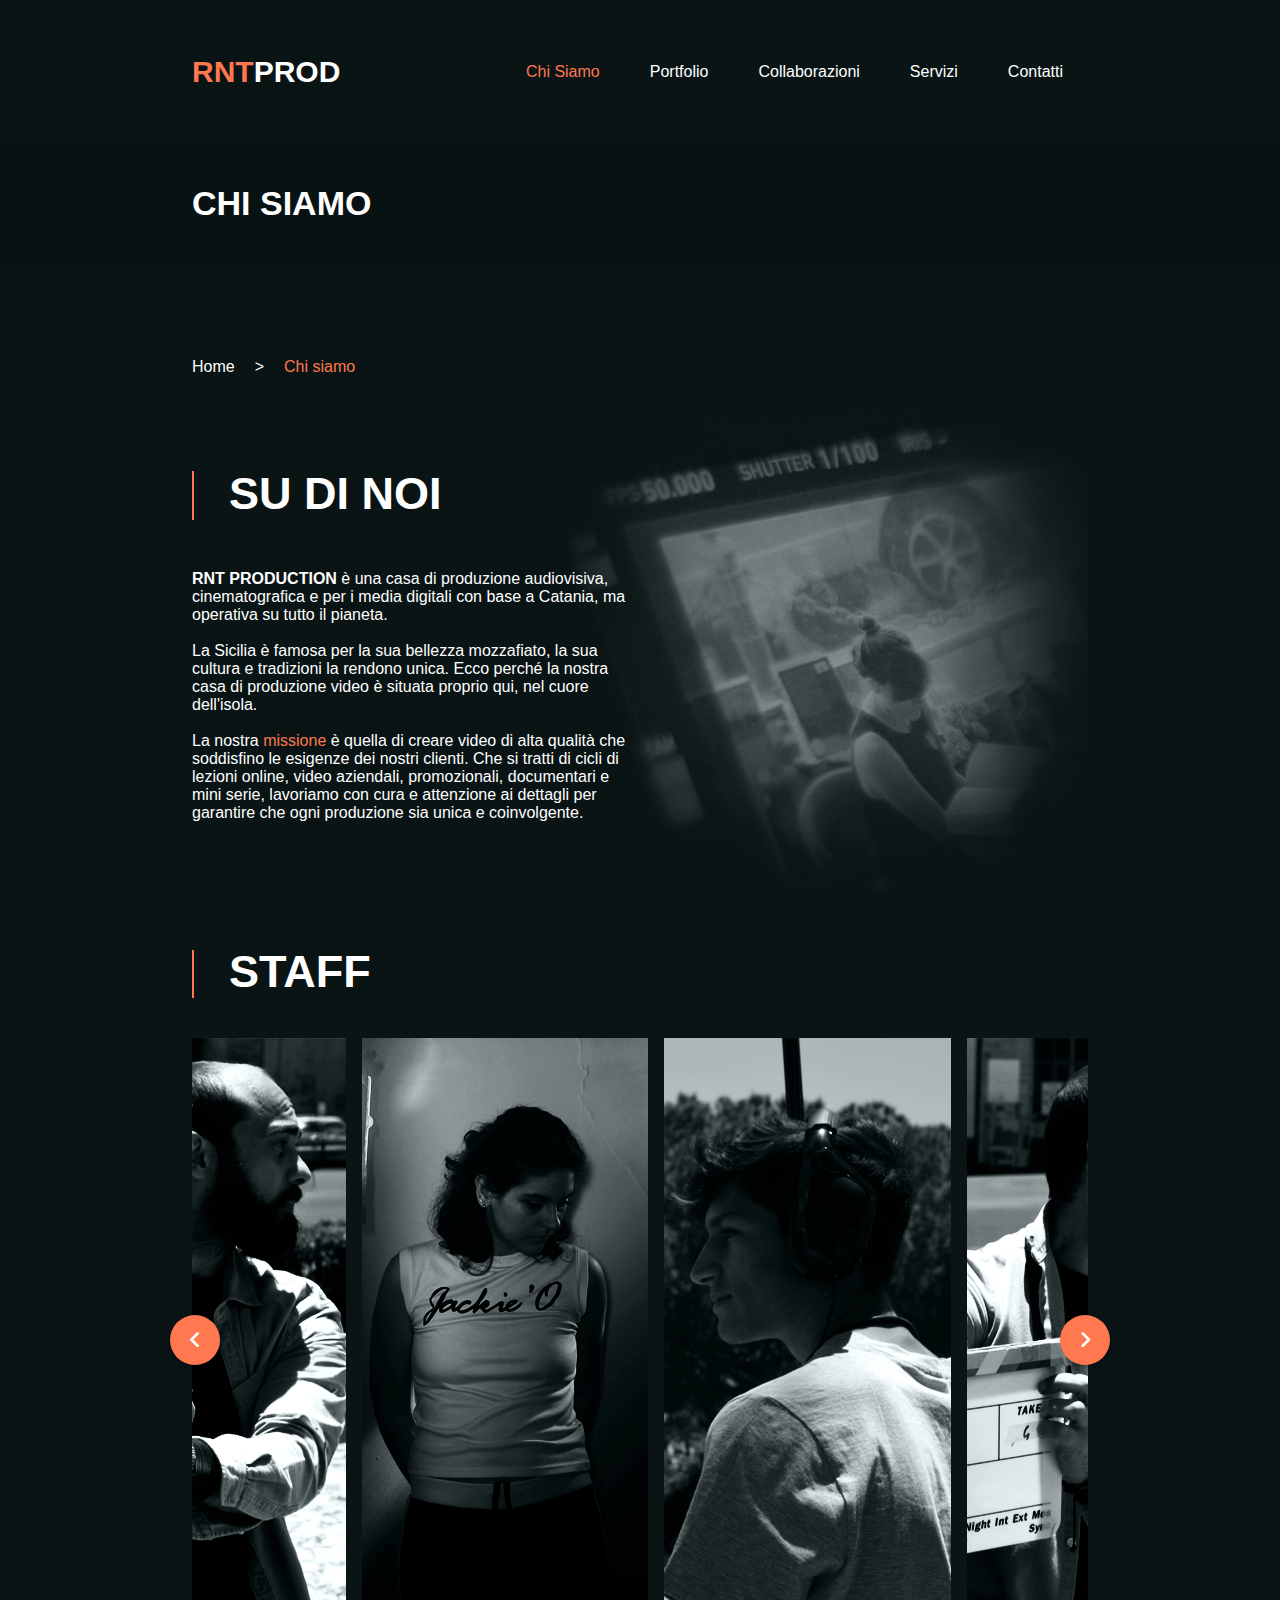
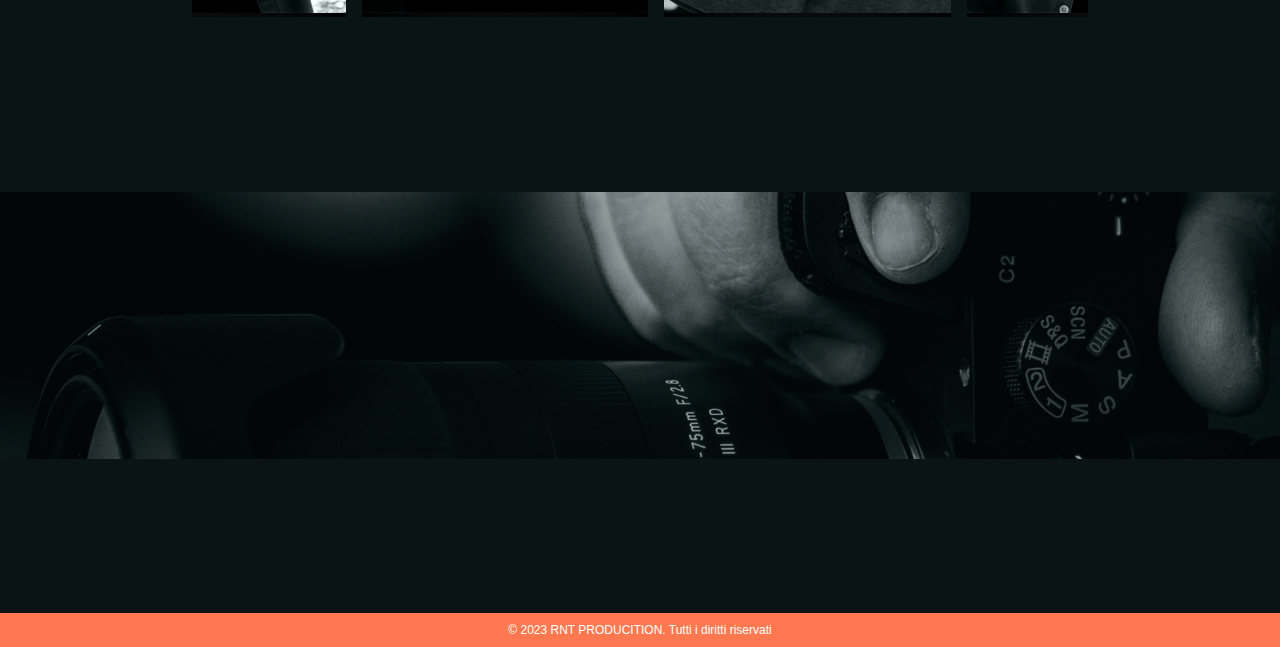
<file: chisiamo.html>
<!DOCTYPE html>
<html>
<head>
    <meta charset="UTF-8">
    <meta http-equiv="X-UA-Compatible" content="IE=edge">
    <meta name="viewport" content="width=device-width, initial-scale=1.0">
    <title>RNT PRODUCTION</title>
    <link rel="stylesheet" href="https://cdnjs.cloudflare.com/ajax/libs/font-awesome/5.15.3/css/all.min.css"/>
    <link rel="stylesheet" href="css/style.css">
    <link rel="stylesheet" href="https://cdnjs.cloudflare.com/ajax/libs/font-awesome/6.3.0/css/all.min.css">
    <script src="script/carosello.js" defer></script>
    <script src="script/hamburgher.js" defer></script>
    <script src="https://code.jquery.com/jquery-3.4.1.js"></script>
</head>
<body>
    <!--HEADER-->
    <header>
        <nav>
            <ul>
               <li class="logo"><a href="index.html"><b>RNT</b>PROD</li></a>
               <li class="items"><a1 href="chisiamo.html">Chi Siamo</a1></li>
               <li class="items"><a href="portfolio.html">Portfolio</a></li>
               <li class="items"><a href="collaborazioni.html">Collaborazioni</a></li>
               <li class="items"><a href="servizi.html">Servizi</a></li>
               <li class="items"><a href="contatti.html">Contatti</a></li>
               <li class="btn"><a href="#"><i class="fas fa-bars"></i></a></li>
            </ul>
         </nav>
    </header>
    <!--HEADER-->

    <!--HERO-->
    <section class="hero">
        <h1>CHI SIAMO</h1>
    </section>
    <!--HERO-->

    <!--BRICIOLA-->
    <section class="briciola">
        <nav>
            <ul>
                <li><a href="index.html">Home</a></li>
                <li><a1>></a1></li>
                <li>Chi siamo</li>
            </ul>
        </nav>
    </section>
    <!--BRICIOLA-->

    <!--INTRO-->
    <section class="homeintro">
        <div class="fotobody">
            <img src="assets/body/chisiamo/body.png">
        </div> 
        <div class="rntprod">
            <div class="titoli">
                <div class="line"></div>
                <span class="word">SU DI NOI</span>
            </div>
            <p> <b>RNT PRODUCTION</b> è una casa di produzione audiovisiva, cinematografica e per i media digitali con base a Catania, ma operativa su tutto il pianeta.<br><br>
                La Sicilia è famosa per la sua bellezza mozzafiato, la sua cultura e tradizioni la rendono unica. Ecco perché la nostra casa di produzione video è situata proprio qui, nel cuore dell'isola.<br><br>      
                La nostra <p1>missione</p1> è quella di creare video di alta qualità che soddisfino le esigenze dei nostri clienti. Che si tratti di cicli di lezioni online, video aziendali, promozionali, documentari e mini serie, lavoriamo con cura e attenzione ai dettagli per garantire che ogni produzione sia unica e coinvolgente.
            </p>
        </div>      
    </section>
    <!--INTRO-->

    <!--STAFF HOME-->
    <section class="staff">
        <div class="titoli">
            <div class="line"></div>
            <span class="word">STAFF</span>
        </div>
        <div class="card-container">
            <div class="wrapper">
                <i id="left" class="fa-solid fa-angle-left"></i>
                <ul class="carousel">
                <li class="card">
                    <a><img src="assets/body/chisiamo/gio.png" alt="Giorgio Raito"></a>
                    <div class="description">
                        <h3>GIORGIO RAITO</h3>
                        <h2>DIRECTOR</h2>
                        <p><br>Ogni dettaglio è importante: dalle scelte degli attori alla composizione dell'inquadratura, tutto contribuisce a creare un universo unico e coinvolgente.</p>
                    </div>
                </li>
                <li class="card">
                    <a><img src="assets/body/chisiamo/letizia.png" alt="Letizia Napoli"></a>
                    <div class="description">
                        <h3>LETIZIA NAPOLI</h3>
                        <h2>DOP</h2>
                        <p><br>Ogni inquadratura è un'opportunità per trasmettere emozioni, per far sentire lo spettatore parte integrante della narrazione.</p>
                    </div>
                </li>
                <li class="card">
                    <a><img src="assets/body/chisiamo/ivan.png" alt="Ivan Tramacere"></a>
                    <div class="description">
                        <h3>IVAN TRAMACERE</h3>
                        <h2>EDITOR</h2>
                        <p><br>Sono un alchimista dell'immagine, manipolo il tempo e lo spazio per creare un flusso narrativo coinvolgente che colpisce lo spettatore nel profondo.</p>
                    </div>
                </li>
                </ul>
                <i id="right" class="fa-solid fa-angle-right"></i>
            </div>     
        </div>    
    </section>
    <!--STAFF HOME-->

    <!--IMG FOOTER-->
    <section class="prefooter">
        <img src="assets/footer/chisiamofooter.png">
    </section>
    <!--IMG FOOTER-->

</body>
<footer>
    <p class="bot">© 2023 RNT PRODUCITION. Tutti i diritti riservati</p>
</footer>
</html>
</file>
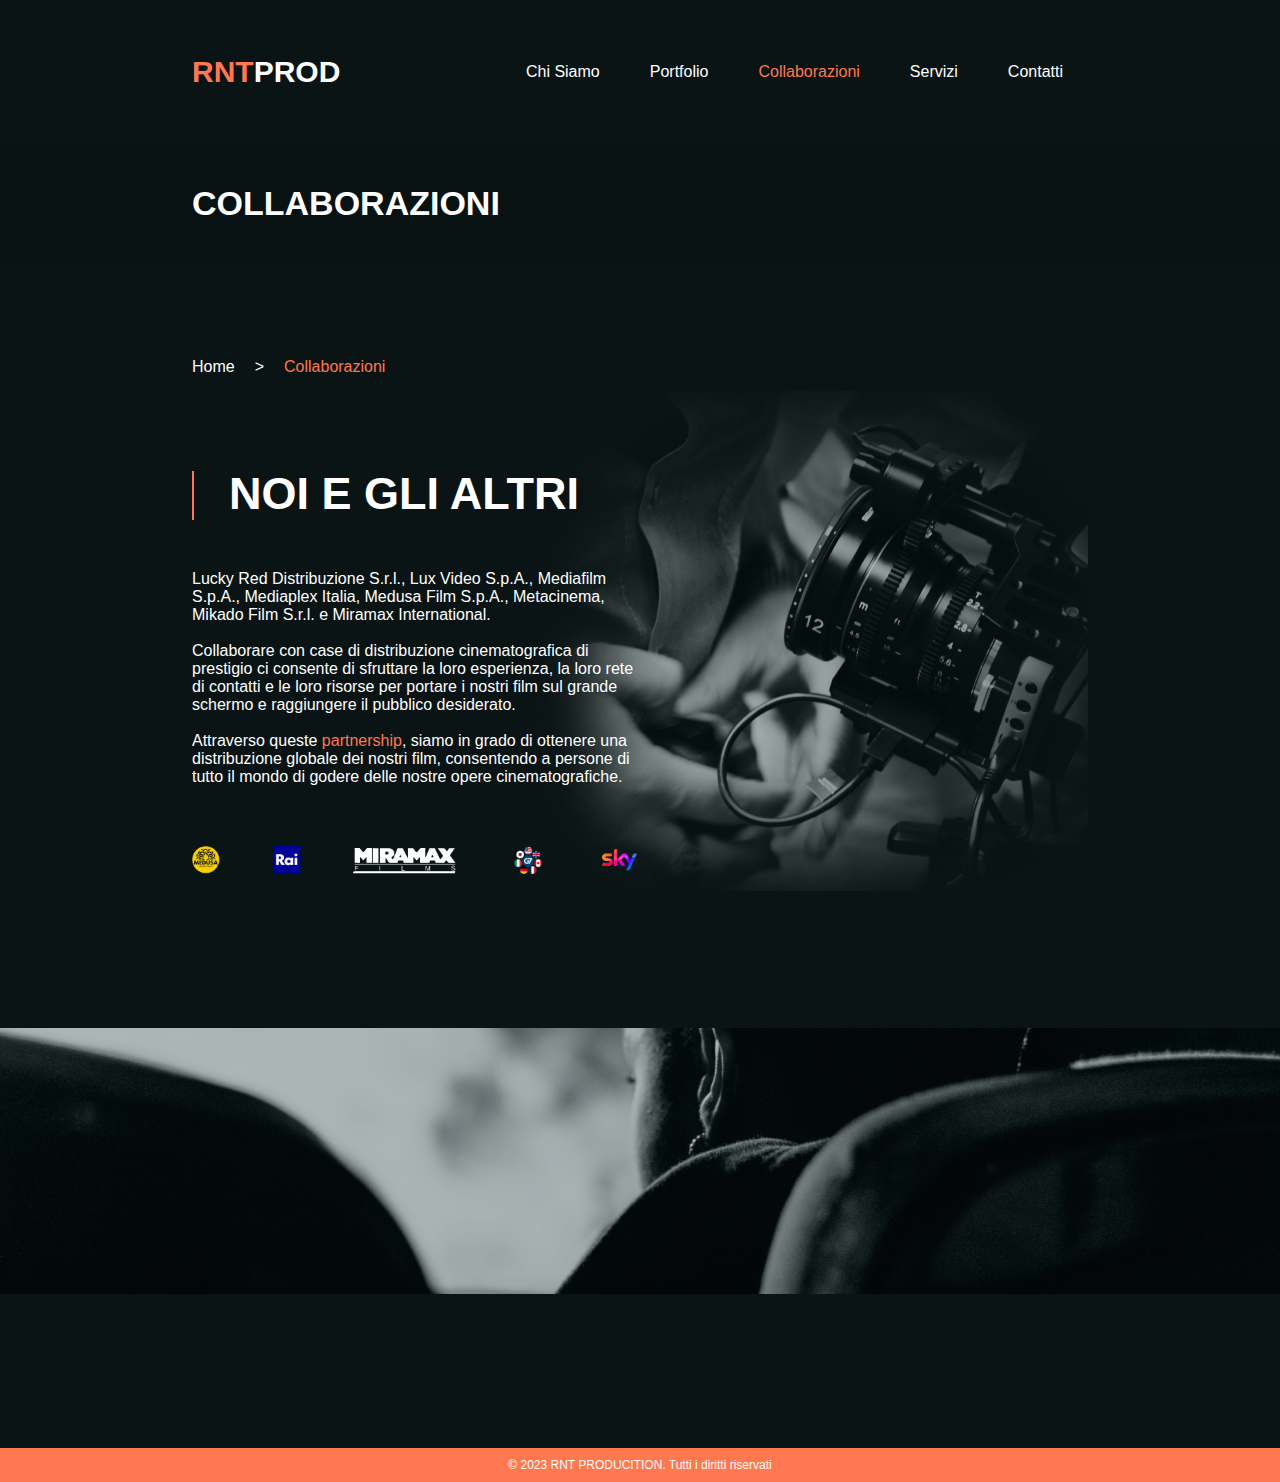
<file: collaborazioni.html>
<!DOCTYPE html>
<html>
<head>
    <meta charset="UTF-8">
    <meta http-equiv="X-UA-Compatible" content="IE=edge">
    <meta name="viewport" content="width=device-width, initial-scale=1.0">
    <title>RNT PRODUCTION</title>
    <link rel="stylesheet" href="https://cdnjs.cloudflare.com/ajax/libs/font-awesome/5.15.3/css/all.min.css"/>
    <link rel="stylesheet" href="css/style.css">
    <link rel="stylesheet" href="https://cdnjs.cloudflare.com/ajax/libs/font-awesome/6.3.0/css/all.min.css">
    <script src="script/carosello.js" defer></script>
    <script src="script/hamburgher.js" defer></script>
    <script src="https://code.jquery.com/jquery-3.4.1.js"></script>
</head>
<body>
    <!--HEADER-->
    <header>
        <nav>
            <ul>
               <li class="logo"><a href="index.html"><b>RNT</b>PROD</li></a>
               <li class="items"><a href="chisiamo.html">Chi Siamo</a></li>
               <li class="items"><a href="portfolio.html">Portfolio</a></li>
               <li class="items"><a1 href="collaborazioni.html">Collaborazioni</a1></li>
               <li class="items"><a href="servizi.html">Servizi</a></li>
               <li class="items"><a href="contatti.html">Contatti</a></li>
               <li class="btn"><a href="#"><i class="fas fa-bars"></i></a></li>
            </ul>
         </nav>
    </header>
    <!--HEADER-->

    <!--HERO-->
    <section class="hero">
        <h1>COLLABORAZIONI</h1>
    </section>
    <!--HERO-->

    <!--BRICIOLA-->
    <section class="briciola">
        <nav>
            <ul>
                <li><a href="index.html">Home</a></li>
                <li><a1>></a1></li>
                <li>Collaborazioni</li>
            </ul>
        </nav>
    </section>
    <!--BRICIOLA-->

    <!--INTRO-->
    <section class="homeintro">
        <div class="fotobody">
            <img src="assets/body/collaborazioni/body.png">
        </div> 
        <div class="rntprod">
            <div class="titoli">
                <div class="line"></div>
                <span class="word">NOI E GLI ALTRI</span>
            </div>
            <p> Lucky Red Distribuzione S.r.l., Lux Video S.p.A., Mediafilm S.p.A., Mediaplex Italia, Medusa Film S.p.A., Metacinema, Mikado Film S.r.l. e Miramax International.<br><br>
                Collaborare con case di distribuzione cinematografica di prestigio ci consente di sfruttare la loro esperienza, la loro rete di contatti e le loro risorse per portare i nostri film sul grande schermo e raggiungere il pubblico desiderato.<br><br>                             
                Attraverso queste <p1>partnership</p1>, siamo in grado di ottenere una distribuzione globale dei nostri film, consentendo a persone di tutto il mondo di godere delle nostre opere cinematografiche.               
            </p>
            <div class="aziende"><img src="assets/body/collaborazioni/aziende.png"></div>
        </div>      
    </section>
    <!--INTRO-->

    <!--IMG FOOTER-->
    <section class="prefooter">
        <img src="assets/footer/collabfooter.png">
    </section>
    <!--IMG FOOTER-->

</body>
<footer>
    <p class="bot">© 2023 RNT PRODUCITION. Tutti i diritti riservati</p>
</footer>
</html>
</file>
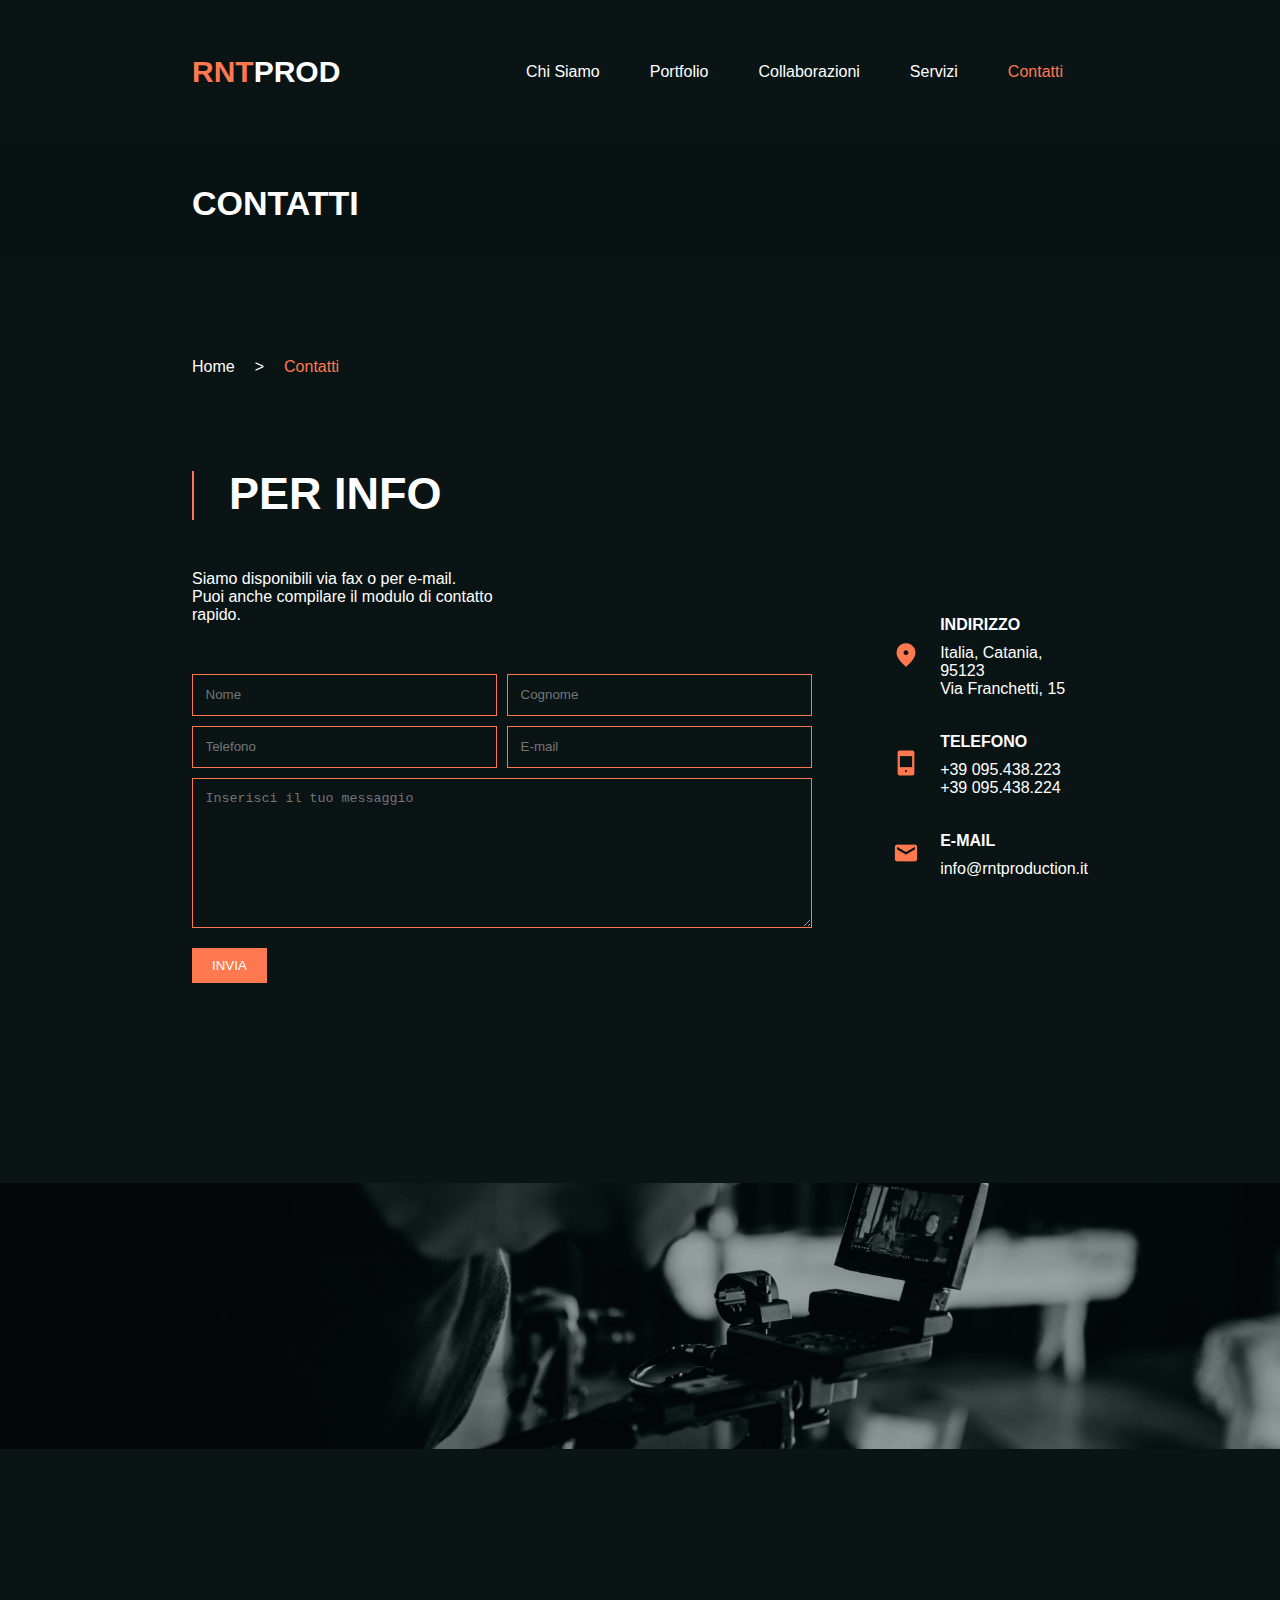
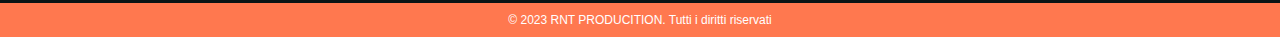
<file: contatti.html>
<!DOCTYPE html>
<html>
<head>
    <meta charset="UTF-8">
    <meta http-equiv="X-UA-Compatible" content="IE=edge">
    <meta name="viewport" content="width=device-width, initial-scale=1.0">
    <title>RNT PRODUCTION</title>
    <link rel="stylesheet" href="https://cdnjs.cloudflare.com/ajax/libs/font-awesome/5.15.3/css/all.min.css"/>
    <link rel="stylesheet" href="css/style.css">
    <link rel="stylesheet" href="https://cdnjs.cloudflare.com/ajax/libs/font-awesome/6.3.0/css/all.min.css">
    <script src="script/carosello.js" defer></script>
    <script src="script/hamburgher.js" defer></script>
    <script src="https://code.jquery.com/jquery-3.4.1.js"></script>
</head>
<body>
    <!--HEADER-->
    <header>
        <nav>
            <ul>
               <li class="logo"><a href="index.html"><b>RNT</b>PROD</li></a>
               <li class="items"><a href="chisiamo.html">Chi Siamo</a></li>
               <li class="items"><a href="portfolio.html">Portfolio</a></li>
               <li class="items"><a href="collaborazioni.html">Collaborazioni</a></li>
               <li class="items"><a href="servizi.html">Servizi</a></li>
               <li class="items"><a1 href="contatti.html">Contatti</a1></li>
               <li class="btn"><a href="#"><i class="fas fa-bars"></i></a></li>
            </ul>
         </nav>
    </header>
    <!--HEADER-->

    <!--HERO-->
    <section class="hero">
        <h1>CONTATTI</h1>
    </section>
    <!--HERO-->

    <!--BRICIOLA-->
    <section class="briciola">
        <nav>
            <ul>
                <li><a href="index.html">Home</a></li>
                <li><a1>></a1></li>
                <li>Contatti</li>
            </ul>
        </nav>
    </section>
    <!--BRICIOLA-->

    <!--INTRO-->
    <section class="homeintro">
        <div class="rntprod">
            <div class="titoli">
                <div class="line"></div>
                <span class="word">PER INFO</span>
            </div>
            <p> Siamo disponibili via fax o per e-mail.<br>
                Puoi anche compilare il modulo di contatto rapido.               
            </p>
            <div class="info">
                <form action="#" method="POST" action="contatti.html">
                    <div class="form-row">
                        <input type="text" id="campo1" name="campo1" placeholder="Nome" required>            
                        <input type="text" id="campo2" name="campo2" placeholder="Cognome" required>
                    </div>            
                    <div class="form-row">
                        <input type="text" id="campo3" name="campo3" placeholder="Telefono">            
                        <input type="email" id="campo4" name="campo4" placeholder="E-mail" required>                   
                    </div>
                    <div class="form-row">
                        <textarea id="messaggio" name="messaggio" rows="4" placeholder="Inserisci il tuo messaggio"></textarea>
                    </div>   
                    <!-- Altri campi del form, se necessario -->
                    <input type="submit" value="INVIA" form="_self">
                </form>
            </div>
        </div>   
        <section class="contatti">
            <div class="grigliacontatti">
                <div class="container">
                    <div class="icon">    
                        <img src="assets/body/icon/location.png">  
                    </div>   
                    <div class="content">   
                        <h2>INDIRIZZO</h2>   
                        <p> Italia, Catania, 95123<br>
                            Via Franchetti, 15
                        </p>    
                    </div>
                </div> 
                <div class="container">   
                    <div class="icon"> 
                        <img src="assets/body/icon/iphone.png">  
                    </div>
                    <div class="content">  
                        <h2>TELEFONO</h2>  
                        <p> +39 095.438.223<br>
                            +39 095.438.224
                        </p>
                    </div>
                </div>
                <div class="container">   
                    <div class="icon"> 
                        <img src="assets/body/icon/mail.png">
                    </div>
                    <div class="content">  
                        <h2>E-MAIL</h2>  
                        <p>info@rntproduction.it</p>
                    </div>
                </div>
            </div>
        </section>   
    </section>
    <!--INTRO-->

    <!--IMG FOOTER-->
    <section class="prefooter">
        <img src="assets/footer/contattifooter.png">
    </section>
    <!--IMG FOOTER-->

</body>
<footer>
    <p class="bot">© 2023 RNT PRODUCITION. Tutti i diritti riservati</p>
</footer>
</html>
</file>
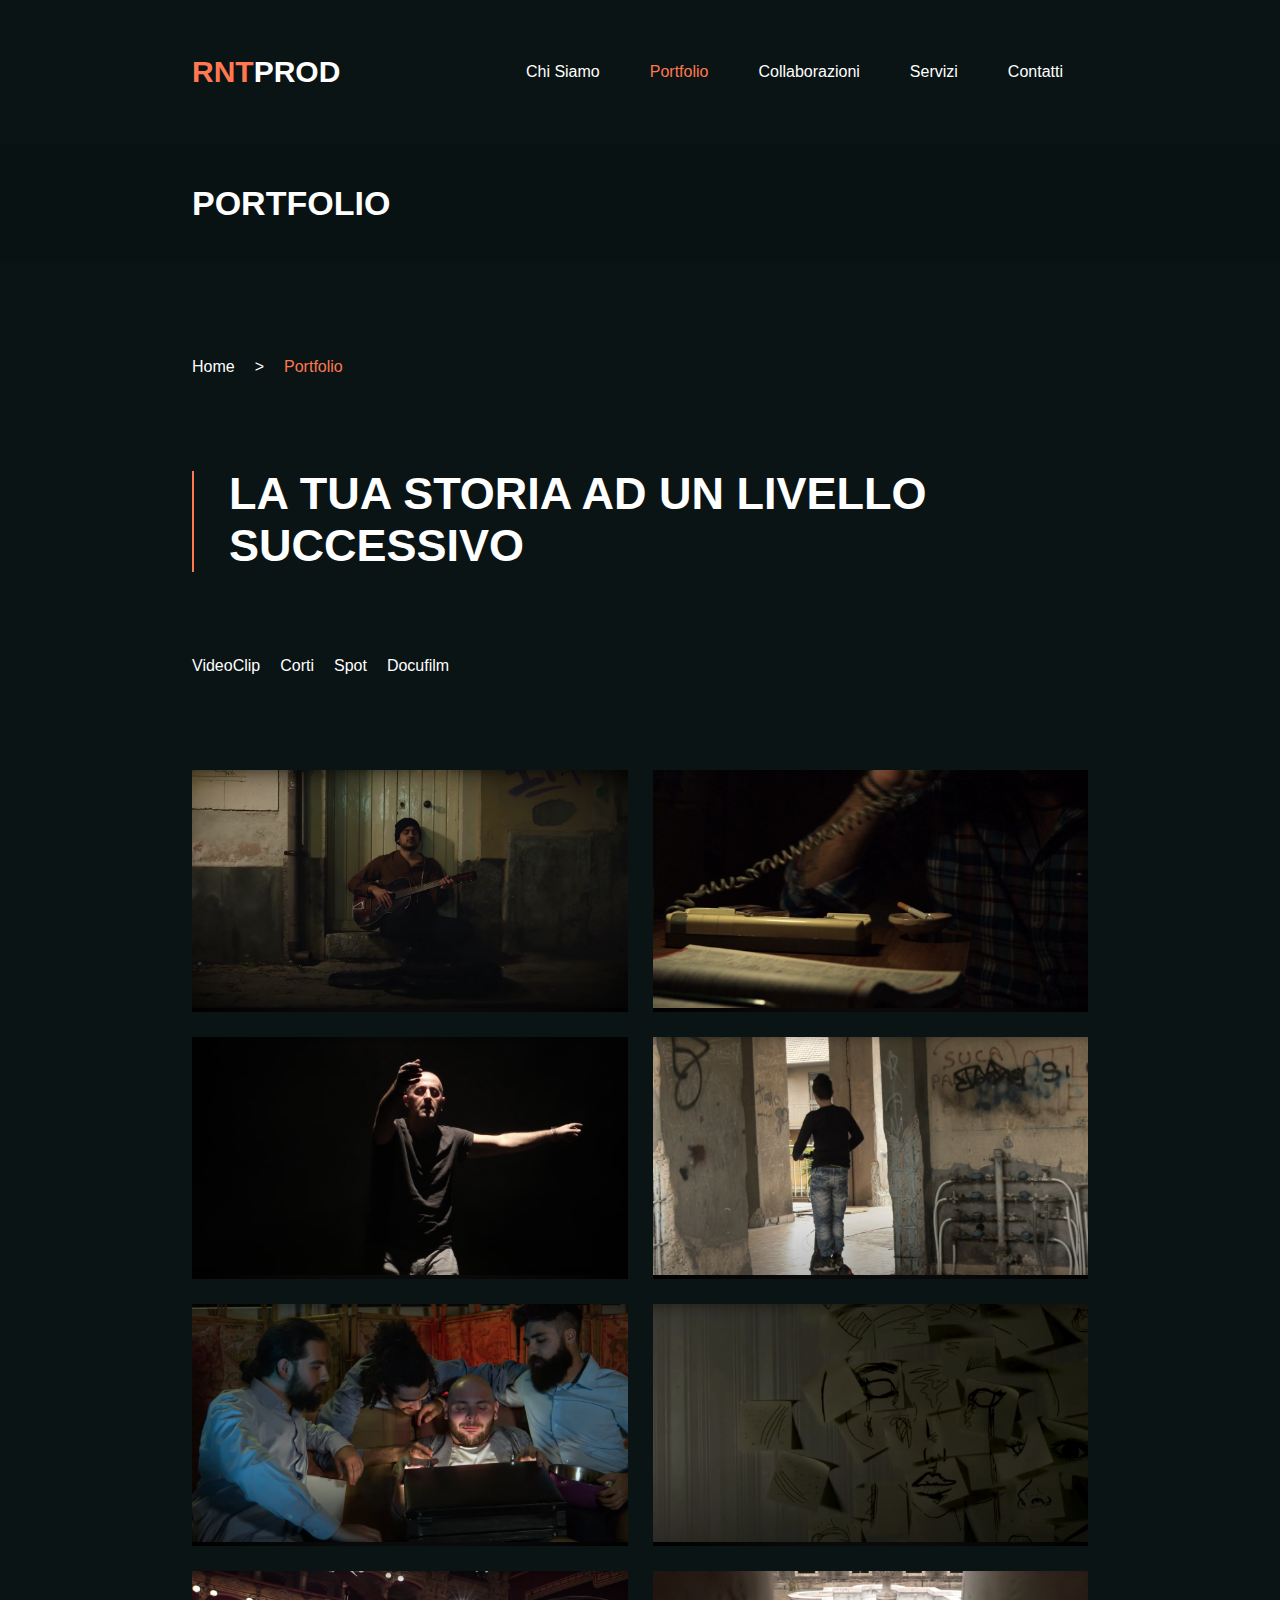
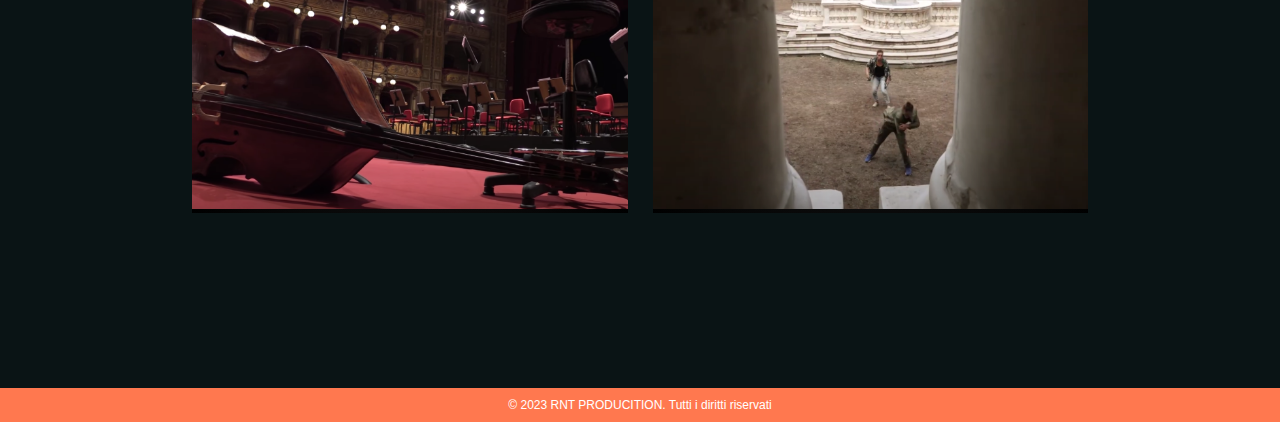
<file: portfolio.html>
<!DOCTYPE html>
<html>
<head>
    <meta charset="UTF-8">
    <meta http-equiv="X-UA-Compatible" content="IE=edge">
    <meta name="viewport" content="width=device-width, initial-scale=1.0">
    <title>RNT PRODUCTION</title>
    <link rel="stylesheet" href="https://cdnjs.cloudflare.com/ajax/libs/font-awesome/5.15.3/css/all.min.css"/>
    <link rel="stylesheet" href="css/style.css">
    <link rel="stylesheet" href="https://cdnjs.cloudflare.com/ajax/libs/font-awesome/6.3.0/css/all.min.css">
    <link rel="stylesheet" href="https://cdnjs.cloudflare.com/ajax/libs/font-awesome/5.15.3/css/all.min.css">
    <script src="script/carosello.js" defer></script>
    <script src="script/hamburgher.js" defer></script>
    <script src="script/filtro.js" defer></script>
    <script src="https://code.jquery.com/jquery-3.4.1.js"></script>
</head>
<body>
    <!--HEADER-->
    <header>
        <nav>
            <ul>
               <li class="logo"><a href="index.html"><b>RNT</b>PROD</li></a>
               <li class="items"><a href="chisiamo.html">Chi Siamo</a></li>
               <li class="items"><a1 href="portfolio.html">Portfolio</a1></li>
               <li class="items"><a href="collaborazioni.html">Collaborazioni</a></li>
               <li class="items"><a href="servizi.html">Servizi</a></li>
               <li class="items"><a href="contatti.html">Contatti</a></li>
               <li class="btn"><a href="#"><i class="fas fa-bars"></i></a></li>
            </ul>
         </nav>
    </header>
    <!--HEADER-->

    <!--HERO-->
    <section class="hero">
        <h1>PORTFOLIO</h1>
    </section>
    <!--HERO-->

    <!--BRICIOLA-->
    <section class="briciola">
        <nav>
            <ul>
                <li><a href="index.html">Home</a></li>
                <li><a1>></a1></li>
                <li>Portfolio</li>
            </ul>
        </nav>
    </section>
    <!--BRICIOLA-->  
    
    <!--SEZIONE VIDEO-->

    <section class="portfolio">
        <div class="titoli">
            <div class="line"></div>
            <span class="word">LA TUA STORIA AD UN LIVELLO SUCCESSIVO</span>
        </div>
        <section class="briciola">
            <nav>
                <ul>
                    <li data-category="videoclip"><a>VideoClip</a></li>
                    <li data-category="corti"><a>Corti</a></li>
                    <li data-category="spot"><a>Spot</a></li>
                    <li data-category="docufilm"><a>Docufilm</a></li>
                </ul>
            </nav>
        </section>
        <div class="homeport">
            <div class="card">
                <a data-category="videoclip"><img src="assets/body/thumbnail/durmiri.png" alt="Video Clip"></a>
                <div class="description">
                    <h3>Niura - Un Postu Unni Durmiri</h3>
                    <h2>The Cave Studio</h2>
                    <p><br>Una band siciliana talentuosa, attraverso un ritmo travolgente, ci guiderà in un'esperienza sonora che risuona nel profondo dell'anima.</p>
                </div>
                <a href="https://www.youtube.com/watch?v=uoG8TGi0bNk" target="_blank">
                    <button class="play-button">
                        <i class="fas fa-play"></i>
                    </button>
                </a>
            </div>            
            <div class="card">
                <a data-category="corti"><img src="assets/body/thumbnail/soul.png" alt="Cortometraggi"></a>
                <div class="description">
                    <h3>RNT - Soul</h3>
                    <h2>ABACT</h2>
                    <p><br>Ambientato negli anni '60, la storia ruota attorno al rapimento di una giovane ragazza e alla determinazione di un agente di polizia nel riuscire a trovarla.</p>
                </div>
                <a href="https://www.youtube.com/watch?v=xR_y43ZC-gk" target="_blank">
                    <button class="play-button">
                        <i class="fas fa-play"></i>
                    </button>
                </a>
            </div>
            <div class="card">
                <a data-category="spot"><img src="assets/body/thumbnail/powder.png" alt="Spot"></a>
                <div class="description">
                    <h3>Petrillo Danza - Powder</h3>
                    <h2>Scenario Pubblico</h2>
                    <p><br>Lo spot cattura l'essenza di un gruppo di ballerini eccezionali che si uniscono per creare qualcosa di straordinario che si manifestano in ogni singolo gesto.</p>
                </div>
                <a href="https://www.youtube.com/watch?v=kP0qKA_LzN0" target="_blank">
                    <button class="play-button">
                        <i class="fas fa-play"></i>
                    </button>
                </a>
            </div>
            <div class="card">
                <a data-category="docufilm"><img src="assets/body/thumbnail/periferie.png" alt="Documentari"></a>
                <div class="description">
                    <h3>Visioni Fuori - Periferie</h3>
                    <h2>Monitor 440</h2>
                    <p><br>Il documentario ci conduce nel cuore di una realtà complessa, affrontando tematiche quali la povertà, la violenza e la mancanza di opportunità.</p>
                </div>
                <a href="https://www.youtube.com/watch?v=zuGL0z7Kl3c" target="_blank">
                    <button class="play-button">
                        <i class="fas fa-play"></i>
                    </button>
                </a>
            </div> 
            <div class="card">
                <a data-category="videoclip"><img src="assets/body/thumbnail/thelastchance.png" alt="Video Clip"></a>
                <div class="description">
                    <h3>RedObs - The Last Chance</h3>
                    <h2>The Kids are alright records</h2>
                    <p><br>Mette in scena un'irresistibile satira delle pubblicità ingannevoli che infestano la televisione, usa l'ironia per smascherare gli stratagemmi dei messaggi pubblicitari fuorvianti.</p>
                </div>
                <a href="https://www.youtube.com/watch?v=aukm5tUHGo0" target="_blank">
                    <button class="play-button">
                        <i class="fas fa-play"></i>
                    </button>
                </a>
            </div>            
            <div class="card">
                <a data-category="corti"><img src="assets/body/thumbnail/riflessi.png" alt="Cortometraggi"></a>
                <div class="description">
                    <h3>RNT - Riflessi</h3>
                    <h2>ABACT</h2>
                    <p><br>La storia di un ragazzo tormentato, il cortometraggio getta una luce cruda sulla lotta interna dietro le maschere che indossiamo per conformarci alle aspettative esterne.</p>
                </div>
                <a href="https://www.youtube.com/watch?v=zWpTygleksM" target="_blank">
                    <button class="play-button">
                        <i class="fas fa-play"></i>
                    </button>
                </a>
            </div>
            <div class="card">
                <a data-category="spot"><img src="assets/body/thumbnail/resurgam.png" alt="Spot"></a>
                <div class="description">
                    <h3>RNT - Resurgam</h3>
                    <h2>Teatro Massimo Bellini</h2>
                    <p><br>Tradizione teatrale e innovazione tecnologica si fondono in uno spot emozionante, mostrando come un piccolo teatro superi sfide e crei esperienze uniche grazie alla tecnologia.</p>
                </div>
                <a href="https://www.youtube.com/watch?v=PeqNqWw2jj0" target="_blank">
                    <button class="play-button">
                        <i class="fas fa-play"></i>
                    </button>
                </a>
            </div>
            <div class="card">
                <a data-category="docufilm"><img src="assets/body/thumbnail/danceattack.png" alt="Documentari"></a>
                <div class="description">
                    <h3>S.C.R.Z - Dance Attack</h3>
                    <h2>Sky Art</h2>
                    <p><br>In questo mondo immerso nel ritmo, le parole lasciano spazio ai gesti dei ballerini, che diventano il linguaggio universale dell'espressione artistica.</p>
                </div>
                <a href="https://www.youtube.com/watch?v=gUVT29UZ6pw" target="_blank">
                    <button class="play-button">
                        <i class="fas fa-play"></i>
                    </button>
                </a>
            </div>                                
        </div>
    </section>

    <!--SEZIONE VIDEO-->
   
    </body>
    <footer>
        <p class="bot">© 2023 RNT PRODUCITION. Tutti i diritti riservati</p>
    </footer>
</html>
</file>
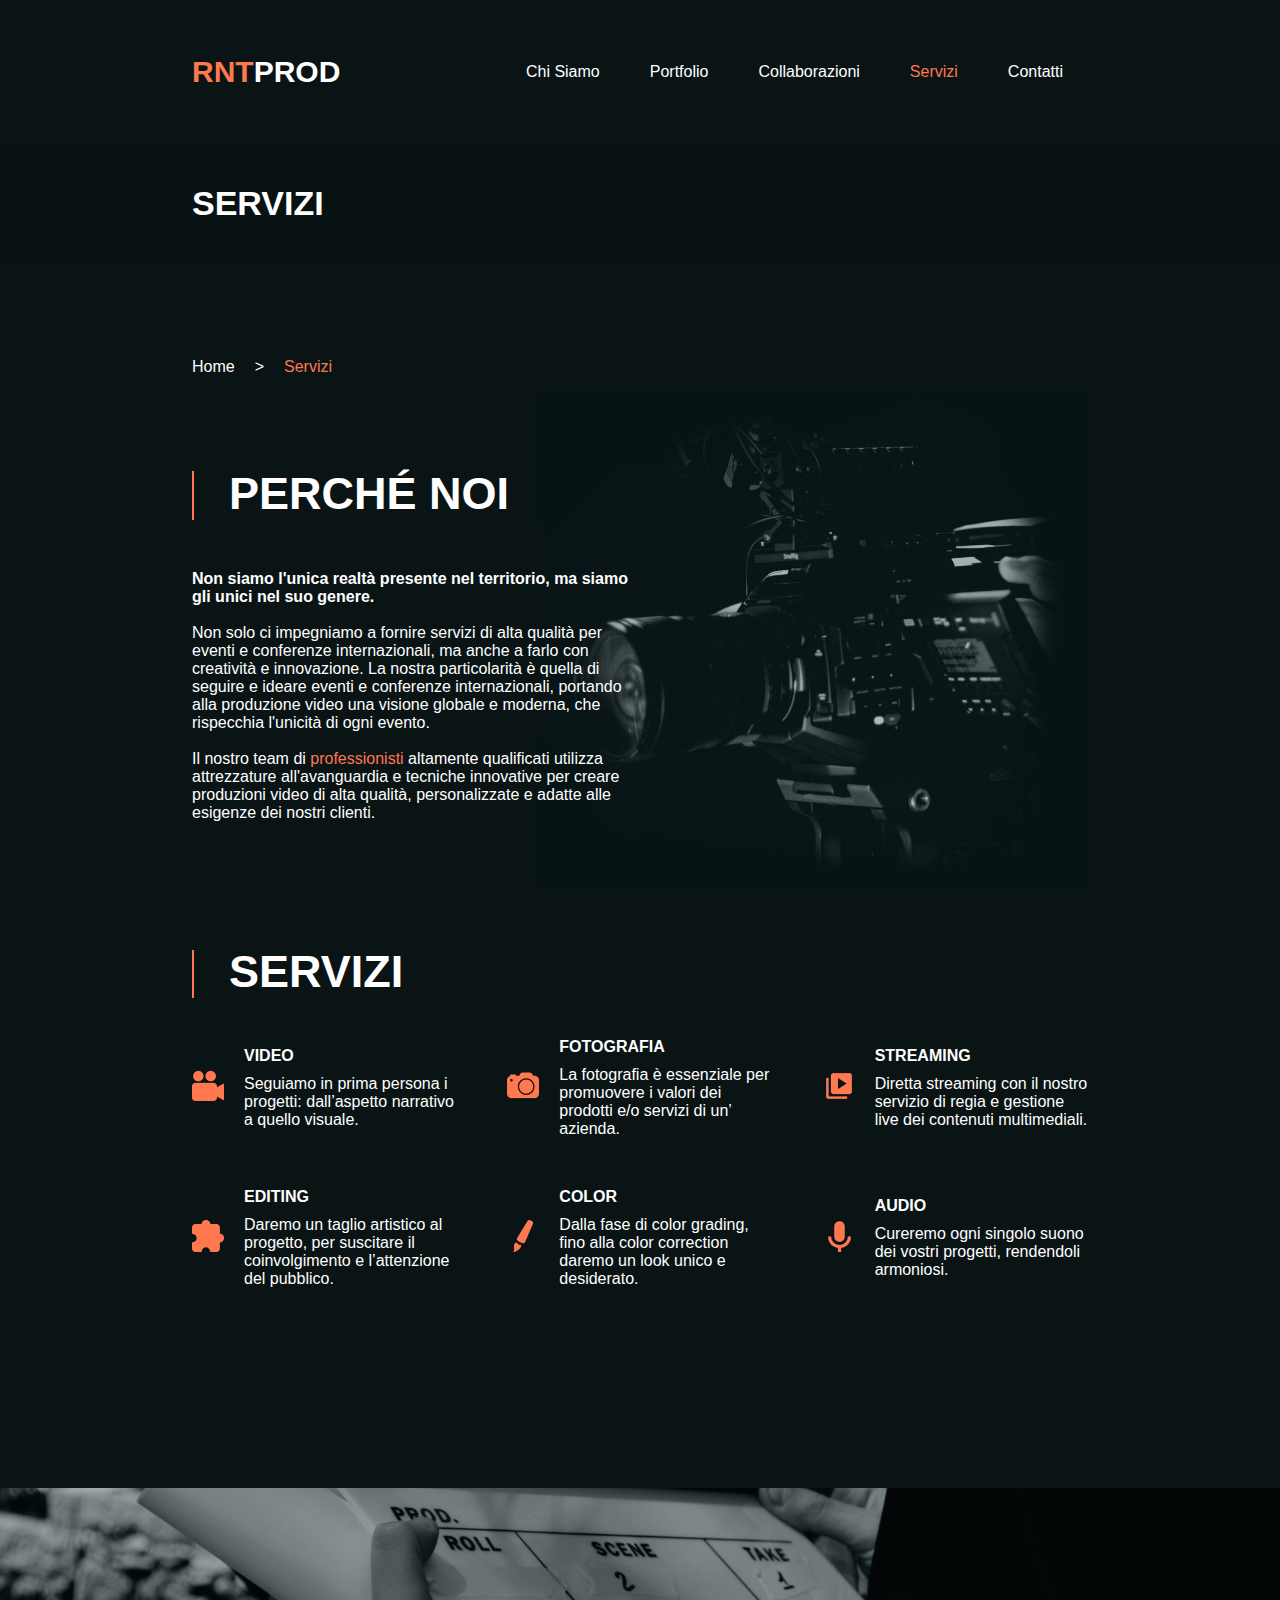
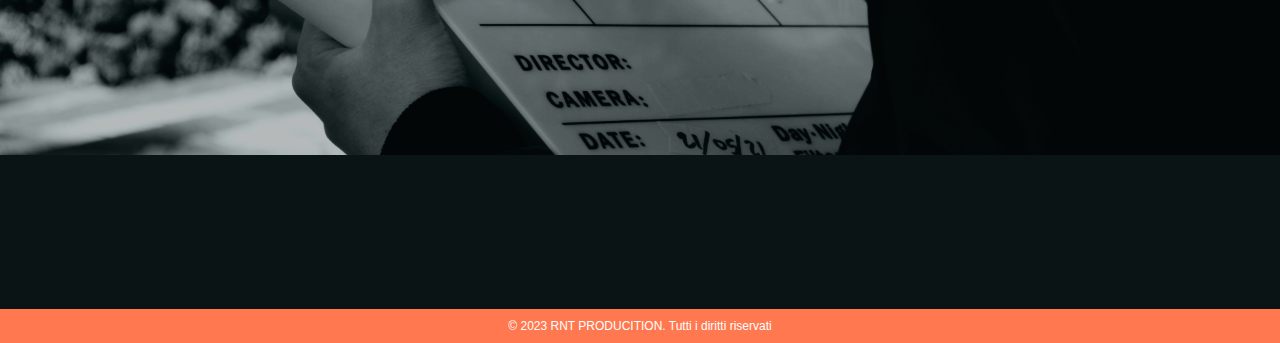
<file: servizi.html>
<!DOCTYPE html>
<html>
<head>
    <meta charset="UTF-8">
    <meta http-equiv="X-UA-Compatible" content="IE=edge">
    <meta name="viewport" content="width=device-width, initial-scale=1.0">
    <title>RNT PRODUCTION</title>
    <link rel="stylesheet" href="https://cdnjs.cloudflare.com/ajax/libs/font-awesome/5.15.3/css/all.min.css"/>
    <link rel="stylesheet" href="css/style.css">
    <link rel="stylesheet" href="https://cdnjs.cloudflare.com/ajax/libs/font-awesome/6.3.0/css/all.min.css">
    <script src="script/carosello.js" defer></script>
    <script src="script/hamburgher.js" defer></script>
    <script src="https://code.jquery.com/jquery-3.4.1.js"></script>
</head>
<body>
    <!--HEADER-->
    <header>
        <nav>
            <ul>
               <li class="logo"><a href="index.html"><b>RNT</b>PROD</li></a>
               <li class="items"><a href="chisiamo.html">Chi Siamo</a></li>
               <li class="items"><a href="portfolio.html">Portfolio</a></li>
               <li class="items"><a href="collaborazioni.html">Collaborazioni</a></li>
               <li class="items"><a1 href="servizi.html">Servizi</a1></li>
               <li class="items"><a href="contatti.html">Contatti</a></li>
               <li class="btn"><a href="#"><i class="fas fa-bars"></i></a></li>
            </ul>
         </nav>
    </header>
    <!--HEADER-->

    <!--HERO-->
    <section class="hero">
        <h1>SERVIZI</h1>
    </section>
    <!--HERO-->

    <!--BRICIOLA-->
    <section class="briciola">
        <nav>
            <ul>
                <li><a href="index.html">Home</a></li>
                <li><a1>></a1></li>
                <li>Servizi</li>
            </ul>
        </nav>
    </section>
    <!--BRICIOLA-->

    <!--INTRO-->
    <section class="homeintro">
        <div class="fotobody">
            <img src="assets/body/servizi/body.png">
        </div> 
        <div class="rntprod">
            <div class="titoli">
                <div class="line"></div>
                <span class="word">PERCHÉ NOI</span>
            </div>
            <p> <b>Non siamo l'unica realtà presente nel territorio, ma siamo gli unici nel suo genere.</b><br><br>
                Non solo ci impegniamo a fornire servizi di alta qualità per eventi e conferenze internazionali, ma anche a farlo con creatività e innovazione. La nostra particolarità è quella di seguire e ideare eventi e conferenze internazionali, portando alla produzione video una visione globale e moderna, che rispecchia l'unicità di ogni evento.<br><br>                
                Il nostro team di <p1>professionisti</p1> altamente qualificati utilizza attrezzature all'avanguardia e tecniche innovative per creare produzioni video di alta qualità, personalizzate e adatte alle esigenze dei nostri clienti.               
            </p>
        </div>      
    </section>
    <!--INTRO-->

    <!--SERVIZI HOME-->
    <section class="servizi">
        <div class="titoli">
            <div class="line"></div>
                <span class="word">SERVIZI</span>
        </div>
        <div class="grigliaservizi">
            <div class="container">
                <div class="icon">    
                    <img src="assets/body/icon/video.png">  
                </div>   
                <div class="content">   
                    <h2>VIDEO</h2>   
                    <p>Seguiamo in prima persona i progetti: dall’aspetto narrativo a quello visuale.</p>    
                </div>
            </div> 
            <div class="container">   
                <div class="icon"> 
                    <img src="assets/body/icon/foto.png">  
                </div>
                <div class="content">  
                    <h2>FOTOGRAFIA</h2>  
                    <p>La fotografia è essenziale per promuovere i valori dei prodotti e/o servizi di un’ azienda.</p>
                </div>
            </div>
            <div class="container">   
                <div class="icon"> 
                    <img src="assets/body/icon/streaming.png">
                </div>
                <div class="content">  
                    <h2>STREAMING</h2>  
                    <p>Diretta streaming con il nostro servizio di regia e gestione live dei contenuti multimediali.</p>
                </div>
            </div>
        </div>
        <div class="grigliaservizi">
            <div class="container">
                <div class="icon">    
                    <img src="assets/body/icon/editing.png">  
                </div>   
                <div class="content">   
                    <h2>EDITING</h2>   
                    <p>Daremo un taglio artistico al progetto, per suscitare il coinvolgimento e l’attenzione del pubblico.</p>    
                </div>
            </div> 
            <div class="container">   
                <div class="icon"> 
                    <img src="assets/body/icon/color.png">  
                </div>
                <div class="content">  
                    <h2>COLOR</h2>  
                    <p>Dalla fase di color grading, fino alla color correction daremo un look unico e desiderato.</p>
                </div>
            </div>
            <div class="container">   
                <div class="icon"> 
                    <img src="assets/body/icon/audio.png">
                </div>
                <div class="content">  
                    <h2>AUDIO</h2>  
                    <p>Cureremo ogni singolo suono dei vostri progetti, rendendoli armoniosi.</p>
                </div>
            </div>
        </div>
    </section>
    <!--SERVIZI HOME-->

    <!--IMG FOOTER-->
    <section class="prefooter">
        <img src="assets/footer/servizifooter.png">
    </section>
    <!--IMG FOOTER-->

</body>
<footer>
    <p class="bot">© 2023 RNT PRODUCITION. Tutti i diritti riservati</p>
</footer>
</html>
</file>
<file: css/style.css>
body {
  background-color:#0A1415;
  overflow-x: hidden;
  font-family: "Roboto", -apple-system, BlinkMacSystemFont, "Segoe UI", Helvetica, Arial, sans-serif;
}

.fotobody{
  right: 0%;
  position: absolute;
  z-index: -1;
}

.fotobody img {
  width: 100%;
  opacity: 0.7;
}

.aziende{
  margin-top: 20px;
}

.portfolio .homeport .card .play-button {
  width: 50px;
  height: 50px;
  background-color: #FF784F;
  border: none;
  border-radius: 50%;
  color: white;
  display: flex;
  justify-content: center;
  align-items: center;
  cursor: pointer;
  transition: 0.3s;
}

.portfolio .homeport .card .play-button:hover {
  color: #FF784F;
  background-color: #ffffff;
  transition: 0.3s;
}

.portfolio .homeport .card .fa-play {
  margin-left: 2px;
  font-size: 18px;
}

.portfolio .homeport .card button  {
  position: absolute;
  top: 10px;
  right: 10px;
}

.portfolio .homeport .card button  {
  transform: translateX(30px);                      
  opacity: 0;
  transition: all 0.3s ease-out 0.3s;
}

.portfolio .homeport .card:hover button  {
  opacity: 1;
  transform: translateY(0px);
}

.portfolio .homeport .card {
  transition: opacity 0.3s ease;
}

.fa-play {
  font-size: 40px;
}

/* HEADER */

*{
  margin: 0;
  padding: 0;
  box-sizing: border-box;
}
  
header nav {
  max-width: 70%;
  margin: auto;
  margin-top: 40px;
}

header nav ul  {
  list-style: none;
  display: flex;
  flex-wrap: wrap;
  align-items: center;
  justify-content: center;
}

nav ul li {
  padding: 15px 0px;
  cursor: pointer;
}

nav ul li.items {
  position: relative;
  width: auto;
  margin: 0 25px;
  text-align: center;
  order: 3;
}

nav ul li.logo  {
  flex: 1;
  color: white;
  font-size: 30px;
  font-weight: 700;
  cursor: default;
  user-select: none;
}

nav ul li.logo b  {
  color: #FF784F;
}

nav ul li a {
  color: white;
  font-size: 100%;
  text-decoration: none;
  transition: .4s;
}

nav ul li a1 {
  color:#FF784F;
  font-size: 100%;
  text-decoration: none;
  transition: .4s;
}

nav ul li:hover a {
  color:#FF784F;
  transition: 0.3s;
}

nav ul li i {
  font-size: 100%;
}

nav ul li.btn {
  display: none;
}

nav ul li.btn.hide i:before {
  content: '\f00d';
}

/* HEADER */

/* HERO */

section.hero {
  margin-top: 40px;
  background:#081213;/* colore impostato con RGB e con la trasparenza, che si può notare sopratutto quando cambia il colore di sfondo */
  margin-bottom: 80px;
  width: 100%;
}

section.hero h1 {
  max-width: 70%;
  margin: auto;
  text-align: left;
  padding-top: 40px;
  padding-bottom: 40px;
  font-size: 34px;
  color:#fff;
}

/* HERO */

/* BRICIOLA */

.briciola {
  max-width: 70%;
  margin: auto;
}

.briciola nav ul {
  display: flex;
  color: #FF784F;
  list-style-type: none;
  font-size: 100%;
  gap: 20px;
}

.briciola a {
  text-decoration: none;
  color: #ffffff;
}

.briciola a1 {
  text-decoration: none;
  color: #ffffff;
}

.briciola a:hover {
  color: #FF784F;
  text-decoration: none;
}

.portfolio .briciola {
  margin: 0;
  margin-top: 30px;
  margin-bottom: 80px;
}

.briciola li a.selected {
  color: #FF784F; /* Colore di evidenziazione della categoria selezionata */
}

/* BRICIOLA */

/* [HOME] INTRO */

.homeintro  {
  max-width: 70%;
  margin: auto;
  display: flex;
  justify-content: space-between; 
  position: relative;
}

.rntprod  {
  margin-top: 80px;
  flex-grow: 1;
}

.rntprod img  {
  width: 50%;
  margin-top: 40px;
}

.rntprod p  {
  width: 50%;
  color: white;
  margin-top: 50px;
  font-size: 100%;
}

.rntprod p1{
  color: #FF784F;
}

.Button {
  padding: 10px 20px;
  background-color: #FF784F;
  color: #ffffff;
  text-decoration: none;
  border: none;
  cursor: pointer;
  transition: 0.3s;
}

.Button:hover {
  transition: 0.3s;
  background-color: #fff;
  color: #FF784F;
}

.ciak {
  right: 0%;
  position: absolute;
  z-index: -1;
}

.ciak img {
  margin-top: 80px;
  width: 100%;
  opacity: 0.7;
}
  
/* [HOME] INTRO */

/* [HOME] VIDEO VIDEO PRESENTAZIONE */

.videocontainer {
  position: relative;
  overflow: hidden;
  width: 100%;
  padding-top: 56.25%; /* Imposta un rapporto di 16:9 (altezza/larghezza) per il video */
  margin-bottom: -80px;
}
  
.videocontainer video {
  position: absolute;
  top: 0;
  left: 0;
  width: 100%;
  height: 100%;
}

/* [HOME] VIDEO PRESENTAZIONE */

/* [HOME] PORTFOLIO */

.portfolio  {
  max-width: 70%;
  margin: auto;
  display: flex;  
  flex-direction: column;
  justify-content: left;
  margin-top: 80px;
}
  
.titoli {
  width: 100%;
  margin-bottom: 40px;
  display: flex;
}

.titoli p {  
  margin: 15px 1.5px;
}

.line {
  border-left: 2px solid #FF784F; 
  margin-right: 35px; 
}
  
.word {
  font-size: 45px;
  margin-top: -3.5px;
  color: #fff;
  font-weight: 650;
  width: 100%;
}

.homeport {
  display: flex;
  flex-wrap: wrap; 
  justify-content: space-between;
}
  
.homeport a img {
  width: 100%;
}

.cardport {
  position: relative;
  margin-bottom: 20px;
  overflow: hidden;
  transition: all 0.3s ease-out;
  flex-basis: calc(50% - 12.5px);
}

.cardport img {
  transform: scale(1.0);
  transition: all 0.3s ease-out;
}

.cardport:hover img {
  transform: scale(1.1) translateY(-20px); 
}

.homeport .cardport .description h4{
  position: absolute;
  font-weight: 500;
  bottom: 0;
  left: 0;
  padding-left: 20px;
  padding-bottom: 20px;
  font-size: 100%;
  width: 100%;
  text-align: left;
  color:#FF784F;
}

.homeport .cardport .description h4 {
  opacity: 0;
  transition: all 0.3s ease-out;
}

.homeport .cardport:hover .description h4 {
  opacity: 1;
  transform: translateY(0px);
}

/* [HOME] PORTFOLIO */

/* [HOME] STAFF */

*,*:after,*:before  {
	-webkit-box-sizing: border-box;
	-moz-box-sizing: border-box;
	-ms-box-sizing: border-box;
	box-sizing: border-box;
}

.staff  {
  max-width: 70%;
  margin: auto;
  margin-top: 10%;
  display: flex; 
  flex-wrap: wrap;
}


.card-container {
  display: flex;
  flex-wrap: wrap;
  justify-content: center;
  width: 100%;
  gap: 14.92px;
}

.card {
  flex-basis: calc(50% - 12.5px);
  position: relative;
  margin-bottom: 25px;
  overflow: hidden;
  transition: all 0.3s ease-out;
  background:radial-gradient(#111 50%, #000 100%);
}
  
.card img {
  transform: scale(1.0);
  transition: all 0.3s ease-out;
}
  
.card:hover img {
  transform: scale(1.1) translateY(-20px); 
  opacity: 0.3;
}

.card .description  {
  position: absolute;
  bottom: 0;
  left: 0;
  padding: 15px;
  width: 100%;
  text-align: left;
  color: #fff;
}

.card .description h3 {
  font-weight: 500;
  font-size: 100%;
  margin-bottom: 10px;
  transform: translateY(30px);
  opacity: 0;
  transition: all 0.3s ease-out;
}

.card .description h2 {
  color: #FF784F;
  font-weight: 400;
  font-size: 100%;
  margin-bottom: -10px;
  transform: translateY(30px);
  opacity: 0;
  transition: all 0.3s ease-out 0.2s;                
}

.card .description p  {
  font-size: 100%;
  transform: translateY(30px);                      
  opacity: 0;
  transition: all 0.3s ease-out 0.3s;
}

.card:hover .description h3 {
  opacity: 1;
  transform: translateY(0px);
}

.card:hover .description h2 {
  opacity: 1;
  transform: translateY(0px);
}

.card:hover .description p  {
  opacity: 1;
  transform: translateY(0px);
}

.card:hover .description a  {
  opacity: 1;
  transform: translateY(0px);
}

.card:target .description h3  {
  opacity: 1;
  transform: translateY(0px);
}

/* [HOME] STAFF */

/* [HOME] SERVIZI */

.servizi {
  max-width: 70%;
  margin: auto;
  margin-top: 10%;
  display: flex; 
  flex-wrap: wrap;
}

.grigliaservizi {
  display: flex;
  gap: 50px;
  margin-bottom: 50px;
}

.container {
  display: flex;
  align-items: center; /* Allinea gli elementi verticalmente */
  width: 100%;
}

.content {
  color: #fff;
}

.content h2 {
  margin: 0; /* Rimuovi i margini predefiniti per l'h2 */
  font-size: 100%;
  margin-bottom: 10px; 
}

.content p {
  font-size: 100%;
}

/* [HOME] SERVIZI */

/* [HOME] CAROSELLO */

.wrapper {
  width: 100%;
  position: relative;
}

.wrapper i {
  top: 50%;
  height: 50px;
  width: 50px;
  cursor: pointer;
  font-size: 1.25rem;
  position: absolute;
  text-align: center;
  line-height: 50px;
  background:#FF784F;
  color: #fff;
  border-radius: 50%;
  box-shadow: 0 3px 6px rgba(0,0,0,0.23);
  transform: translateY(-50%);
  transition: transform 0.1s linear;
  z-index: 9999;
}

.wrapper i:active{
  transform: translateY(-50%) scale(0.85);
}

.wrapper i:hover{
  color:#FF784F;
  background: #fff;
  transition: 0.3s;
}

.wrapper i:first-child{
  left: -22px;
}

.wrapper i:last-child{
  right: -22px;
}

.wrapper .carousel{
  display: grid;
  grid-auto-flow: column;
  grid-auto-columns: calc((100% / 3) - 12px);
  overflow-x: auto;
  scroll-snap-type: x mandatory;
  gap: 16px;
  scroll-behavior: smooth;
  scrollbar-width: none;
}

.carousel::-webkit-scrollbar {
  display: none;
}

.carousel.no-transition {
  scroll-behavior: auto;
}

.carousel.dragging {
  scroll-snap-type: none;
  scroll-behavior: auto;
}

.carousel.dragging .card {
  cursor: grab;
  user-select: none;
}

.carousel :where(.card, .img) {
  display: flex;
  justify-content: center;
  align-items: center;
}

.carousel .card {
  scroll-snap-align: start;
  list-style: none;
  cursor: pointer;
  flex-direction: column;
}

/* [HOME] CAROSELLO */

/* [CONTATTI] FORM */

.info form{
  width: 90%;
}

.form-row {
  display: flex; /* Imposta la riga come un flex container */
  flex: 0 1 100%; /* Imposta la larghezza della riga al 100% per occupare l'intera larghezza del form */
  margin-bottom: 10px; /* Aggiunge uno spazio tra le righe */
}

form {
  margin-top: 50px;
  display: flex;
  flex-wrap: wrap;
  margin-bottom: 50px;
}

label {
  margin-top: 30px;
  flex: 0 0 50%
}

.form-row input[type="text"],
.form-row input[type="email"],
.form-row textarea {
  width: 100%;
  background-color: transparent;
  padding: 12.5px;
  color: #fff;
  border: 1px solid #FF784F;
  flex: 1; /* Fai espandere il campo di input in modo da riempire lo spazio rimasto nella riga */
  margin-right: 10px; /* Aggiungi uno spazio tra i campi di input */
}

textarea {
  resize: vertical;
  height: 150px;
}

input[type="submit"] {
  margin-top: 10px;
  padding: 10px 20px;
  background-color: #FF784F;
  color: #ffffff;
  border: none;
  cursor: pointer;
}

input:hover {
  background-color: #ffffff;
  color: #FF784F;
}

/* [CONTATTI] FORM */

/* [CONTATTI] INFO */

.contatti {
  margin-top: 225px;
  display: flex; 
}

.grigliacontatti {
  display: flex;
  flex-direction: column;
  gap: 35px;
}

.container {
  display: flex;
  align-items: center; /* Allinea gli elementi verticalmente */
  width: 100%;
}

.icon img{
  margin-right: 20px; 
}

.content {
  color: #fff;
}

.content h2 {
  margin: 0; /* Rimuovi i margini predefiniti per l'h2 */
  font-size: 100%;
  margin-bottom: 10px; 
}

.content p {
  font-size: 100%;
}

/* [CONTATTI] INFO */

/* [HOME] PRE FOOTER */

.prefooter img{
  margin-top: 150px;
  width: 100%;
  opacity: 0.7;
}

/* [HOME] PRE FOOTER */

/* [HOME] FOOTER */

footer {
  margin-top: 150px;
  width: 100%;
}

footer p {
  text-align: center;
  color: #fff;
  font-size: 12px;
}

.bot {
  background-color:#FF784F;
  padding-top: 10px;
  padding-bottom: 10px;
  width: 100%;
}

/* [HOME] FOOTER */

/* MEDIA */

@media all and (max-width: 1200px){

.homeport .cardport .description h4 {
  opacity: 1;
  transition: all 0.3s ease-out;
}

.wrapper .carousel {
  grid-auto-columns: calc((100% / 2) - 9px);
}

.card {
  flex-basis: 100%; 
}

.portfolio .homeport .cardport {
  flex-basis: 100%; 
}

nav ul li.items{
  width: 100%;
  display: none;
}

nav ul li.items.show{
  display: block;
}

nav ul li.btn{
  display: block;
}

nav ul li.items:hover{
  box-shadow: inset 0 0 5px #FF784F,
              inset 0 0 15px #FF784F;
}

nav ul li.items:hover:after{
  opacity: 0;
}

.rntprod img{
  margin-top: -40px;
  width: 100%;
}

.rntprod p{
  width: 100%;
}

.fotobody {
  display: none;
}

.aziende{
  margin-top: 80px;
}

.info {
  flex-wrap: wrap;
}

.info form{
  width: 100%;
}

}

@media screen and (max-width: 900px) {
  
  .grigliaservizi {
    flex-wrap: wrap;
  }
    
  }
  
  @media screen and (max-width: 800px) {
  
  .staff .card{
    height: 475px;
  }
  
  .homeintro{
    flex-direction: column;
  }
  
  .contatti {
    align-self: center;
  }
  
  .grigliacontatti {
    margin-top: -150px;
    margin-bottom: 50px;
  }
  
  .portfolio .titoli .word{
    font-size: 30px;
  }
  
}

@media screen and (max-width: 600px) {

.wrapper .carousel {
  grid-auto-columns: calc((100% / 1) - 9px);
}
  
.wrapper .carousel {
  grid-auto-columns: 100%;
}
  
.titoli p {
  width: 15%;
  margin: 5px;
}
  
.line {
  height: 30px;
}
  
.word {
  font-size: 30px; /* Riduce la dimensione del testo della parola */
}
  
.portfolio .description p {
  font-size: 12px;
}
  
.portfolio .titoli .word{
  font-size: 28px;
}

.footer p{
  font-size: 10px;
}

}

@media screen and (max-width: 480px){

.rntprod img{
  margin-bottom: -25px;
}

.rntprod p{
  font-size: 14px;
  margin-bottom: -10px;
}

.staff .card {
  height: 425px;
}

.prefooter  {
  margin-top: -100px;
  margin-bottom: -100px;
}

.staff {
  margin-top: 60px;
}

.aziende{
  margin-top: 40px;
}

.portfolio .titoli .word{
  font-size: 24px;
}

.servizi{
  margin-top: 80px;
}

}

@media screen and (max-width: 375px){

  section.hero h1{
    font-size: 28px;
  }

  .portfolio .description h3 {
    font-size: 12px;
  }

  .portfolio .description h2 {
    font-size: 11px;
    margin-bottom: 3.5px;
  }

  .portfolio .description p {
    font-size: 10px;
  }
}

/* MEDIA */
</file>
